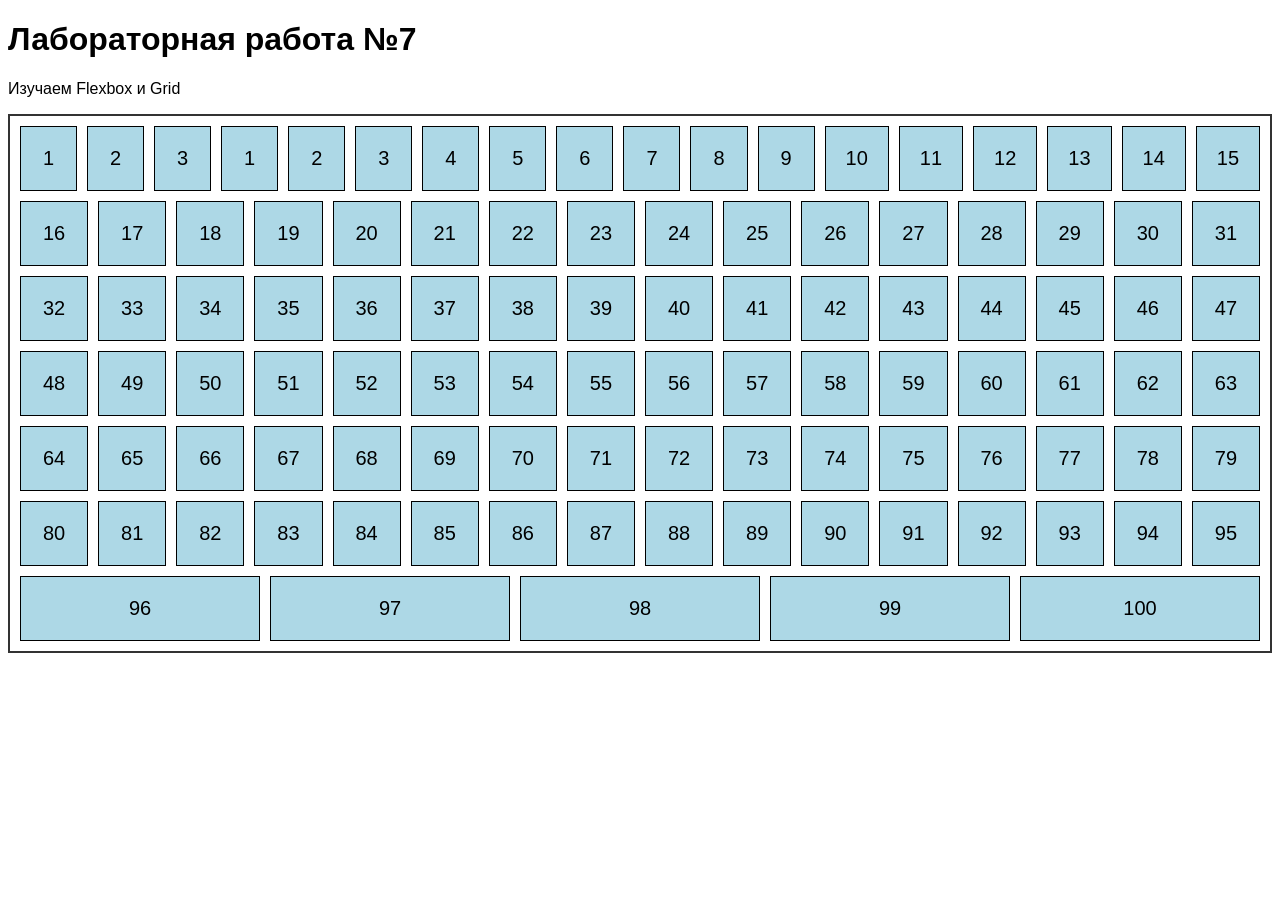
<file: index.html>
<!DOCTYPE html>
<html lang="en">
<head>
    <meta charset="UTF-8">
    <meta name="viewport" content="width=device-width, initial-scale=1.0">
    <link rel="stylesheet" href="styles.css" />
    <title>Адаптивая верстка: Flexbox и Grid</title>
</head>
<body>
    <h1>Лабораторная работа №7</h1>
    <p>Изучаем Flexbox и Grid</p>
    <div class="container">
        <div class="item">1</div>
        <div class="item">2</div>
        <div class="item">3</div>
        <div class="item">1</div>
        <div class="item">2</div>
        <div class="item">3</div>
        <div class="item">4</div>
        <div class="item">5</div>
        <div class="item">6</div>
        <div class="item">7</div>
        <div class="item">8</div>
        <div class="item">9</div>
        <div class="item">10</div>
        <div class="item">11</div>
        <div class="item">12</div>
        <div class="item">13</div>
        <div class="item">14</div>
        <div class="item">15</div>
        <div class="item">16</div>
        <div class="item">17</div>
        <div class="item">18</div>
        <div class="item">19</div>
        <div class="item">20</div>
        <div class="item">21</div>
        <div class="item">22</div>
        <div class="item">23</div>
        <div class="item">24</div>
        <div class="item">25</div>
        <div class="item">26</div>
        <div class="item">27</div>
        <div class="item">28</div>
        <div class="item">29</div>
        <div class="item">30</div>
        <div class="item">31</div>
        <div class="item">32</div>
        <div class="item">33</div>
        <div class="item">34</div>
        <div class="item">35</div>
        <div class="item">36</div>
        <div class="item">37</div>
        <div class="item">38</div>
        <div class="item">39</div>
        <div class="item">40</div>
        <div class="item">41</div>
        <div class="item">42</div>
        <div class="item">43</div>
        <div class="item">44</div>
        <div class="item">45</div>
        <div class="item">46</div>
        <div class="item">47</div>
        <div class="item">48</div>
        <div class="item">49</div>
        <div class="item">50</div>
        <div class="item">51</div>
        <div class="item">52</div>
        <div class="item">53</div>
        <div class="item">54</div>
        <div class="item">55</div>
        <div class="item">56</div>
        <div class="item">57</div>
        <div class="item">58</div>
        <div class="item">59</div>
        <div class="item">60</div>
        <div class="item">61</div>
        <div class="item">62</div>
        <div class="item">63</div>
        <div class="item">64</div>
        <div class="item">65</div>
        <div class="item">66</div>
        <div class="item">67</div>
        <div class="item">68</div>
        <div class="item">69</div>
        <div class="item">70</div>
        <div class="item">71</div>
        <div class="item">72</div>
        <div class="item">73</div>
        <div class="item">74</div>
        <div class="item">75</div>
        <div class="item">76</div>
        <div class="item">77</div>
        <div class="item">78</div>
        <div class="item">79</div>
        <div class="item">80</div>
        <div class="item">81</div>
        <div class="item">82</div>
        <div class="item">83</div>
        <div class="item">84</div>
        <div class="item">85</div>
        <div class="item">86</div>
        <div class="item">87</div>
        <div class="item">88</div>
        <div class="item">89</div>
        <div class="item">90</div>
        <div class="item">91</div>
        <div class="item">92</div>
        <div class="item">93</div>
        <div class="item">94</div>
        <div class="item">95</div>
        <div class="item">96</div>
        <div class="item">97</div>
        <div class="item">98</div>
        <div class="item">99</div>
        <div class="item">100</div>
    </div>
</body>
</html>
</file>
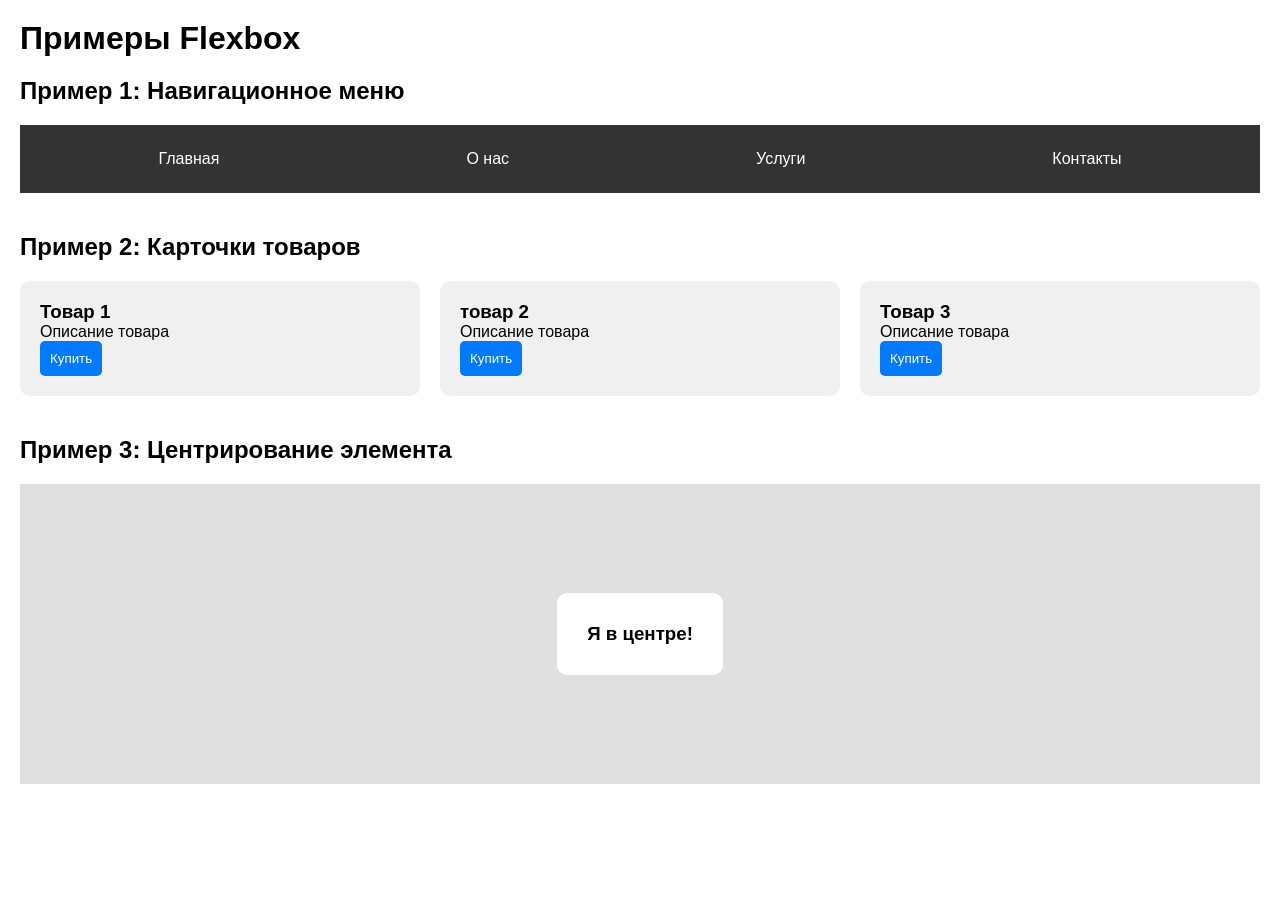
<file: flexbox.html>
<!DOCTYPE html>
<html lang="ru-RU">
<head>
    <meta charset="UTF-8">
    <meta name="viewport" content="width=device-width, initial-scale=1.0">
    <link rel="stylesheet" href="flexbox.css" />
    <title>Flexbox Examples</title>
</head>
<body>
    <h1>Примеры Flexbox</h1>
    <section>
        <h2>Пример 1: Навигационное меню</h2>
        <nav class="navbar">
            <a href="#">Главная</a>
            <a href="#">О нас</a>
            <a href="#">Услуги</a>
            <a href="#">Контакты</a>
        </nav>
    </section>
    <section>
        <h2>Пример 2: Карточки товаров</h2>
        <div class="cards">
            <div class="card">
                <h3>Товар 1</h3>
                <p>Описание товара</p>
                <button>Купить</button>
            </div>
            <div class="card">
                <h3>товар 2</h3>
                <p>Описание товара</p>
                <button>Купить</button>
            </div>
            <div class="card">
                <h3>Товар 3</h3>
                <p>Описание товара</p>
                <button>Купить</button>
            </div>
        </div>
    </section>
    <section>
        <h2>Пример 3: Центрирование элемента</h2>
        <div class="centered-box">
            <div class="centered-content">
                <h3>Я в центре!</h3>
            </div>
        </div>
    </section>
</body>
</html>
</file>
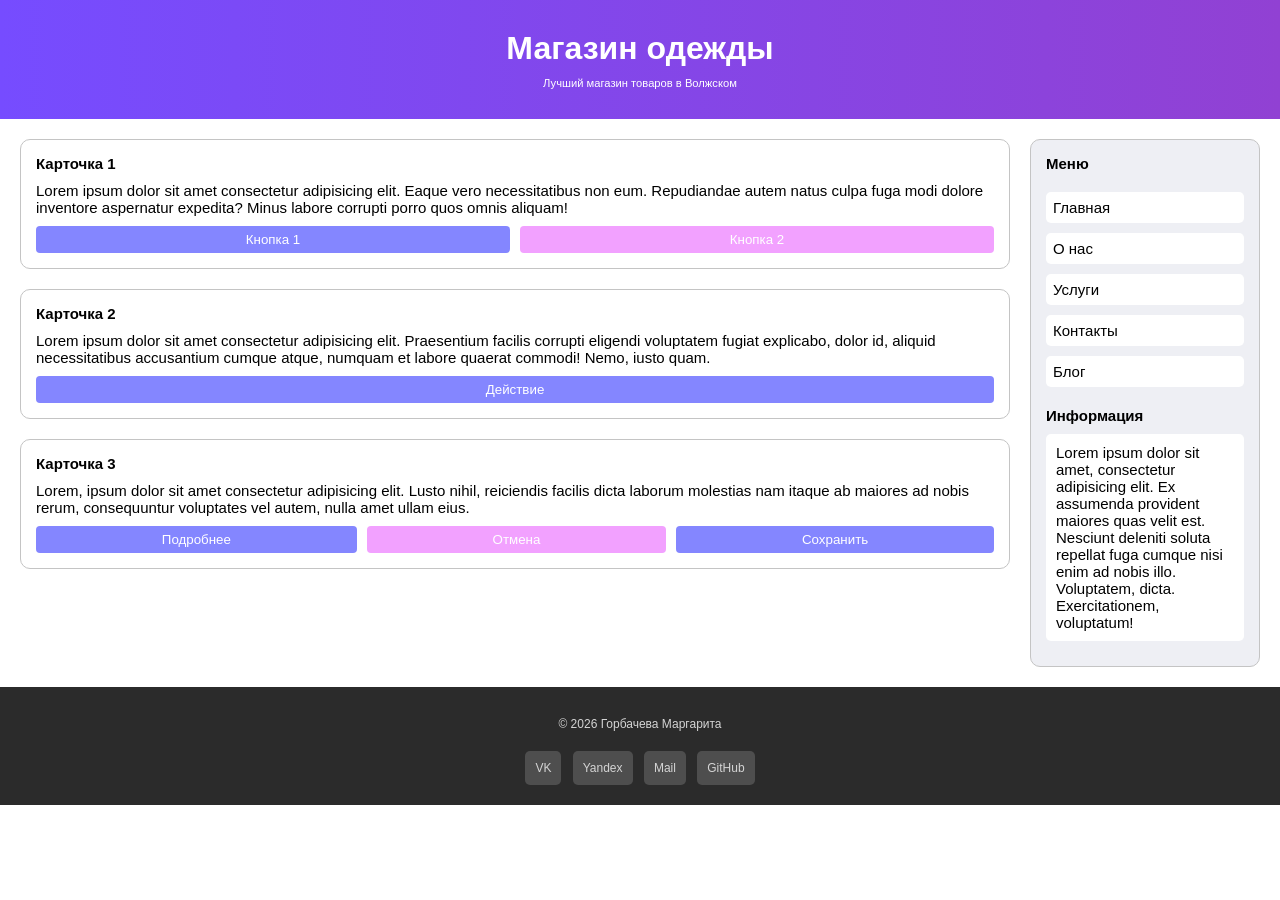
<file: task.html>
<!DOCTYPE html>
<html lang="en">
<head>
    <meta charset="UTF-8">
    <meta name="viewport" content="width=device-width, initial-scale=1.0">
    <title>Магазин одежды</title>
    <link rel="stylesheet" href="task.css"
</head>
<body>
    <header>
        <h1>Магазин одежды</h1>
        <p>Лучший магазин товаров в Волжском</p>
    </header>
    <main>
        <div id="mains">
            <section class="right">
                <h4>Карточка 1</h4>
                <p>Lorem ipsum dolor sit amet consectetur adipisicing elit. Eaque vero necessitatibus non eum. Repudiandae autem natus culpa fuga modi dolore inventore aspernatur expedita? Minus labore corrupti porro quos omnis aliquam!</p>
                <div class="button">
                    <button style="background-color: rgb(132, 134, 255);">Кнопка 1</button>
                    <button style="background-color: rgb(242, 161, 255);">Кнопка 2</button>
                </div>
            </section>
            <section class="right">
                <h4>Карточка 2</h4>
                <p>Lorem ipsum dolor sit amet consectetur adipisicing elit. Praesentium facilis corrupti eligendi voluptatem fugiat explicabo, dolor id, aliquid necessitatibus accusantium cumque atque, numquam et labore quaerat commodi! Nemo, iusto quam.</p>
                <div class="button"><button style="background-color: rgb(132, 134, 255);">Действие</button></div>
            </section>
            <section class="right">
                <h4>Карточка 3</h4>
                <p>Lorem, ipsum dolor sit amet consectetur adipisicing elit. Lusto nihil, reiciendis facilis dicta laborum molestias nam itaque ab maiores ad nobis rerum, consequuntur voluptates vel autem, nulla amet ullam eius.</p>
                <div class="button">
                <button style="background-color: rgb(132, 134, 255);">Подробнее</button>
                <button style="background-color: rgb(242, 161, 255);">Отмена</button>
                <button style="background-color: rgb(132, 134, 255);">Сохранить</button></div>
            </section>
        </div>
        <div id="menu">
            <section class="left">
                <h4>Меню</h4>
                <div class="side">
                    <a href="#">Главная</a>
                    <a href="#">О нас</a>
                    <a href="#">Услуги</a>
                    <a href="#">Контакты</a>
                    <a href="#">Блог</a>
                </div>
                <h4>Информация</h4>
                <p>Lorem ipsum dolor sit amet, consectetur adipisicing elit. Ex assumenda provident maiores quas velit est. Nesciunt deleniti soluta repellat fuga cumque nisi enim ad nobis illo. Voluptatem, dicta. Exercitationem, voluptatum!</p>
            </section>
    </div>
    </main>
    <footer>
        <p>© 2026 Горбачева Маргарита</p>
        <div class="href">
            <a href="#">VK</a>
            <a href="#">Yandex</a>
            <a href="#">Mail</a>
            <a href="#">GitHub</a>
        </div>
    </footer>
</body>
</html>
</file>
<file: styles.css>
.container {
    display: flex;
    flex-wrap: wrap;
    gap: 10px;
}

.item {
    flex-shrink: 0;
    flex: 1;
    align-self: flex-end;
}

body {
    font-family:  Arial, Helvetica, sans-serif;
}

.container {
    border: 2px solid #333;
    padding: 10px;
}

.item {
    background-color: lightblue;
    border: 1px solid #000;
    padding: 20px;
    font-size: 20px;
    text-align: center;
}
</file>
<file: flexbox.css>
* {
    margin: 0;
    padding: 0;
    box-sizing: border-box;
}

body {
    font-family: Arial, Helvetica, sans-serif;
    padding: 20px;
}

section {
    margin-bottom: 40px;
}

h1, h2 {
    margin-bottom: 20px;
}

.navbar {
    display: flex;
    justify-content: space-around;
    background-color: #333;
    padding: 15px;
}

.navbar a {
    color: white;
    text-decoration: none;
    padding: 10px 20px;

}

.navbar a:hover {
    background-color: #555;
    border-radius: 5px;
}

.cards {
    display: flex;
    gap: 20px;
    flex-wrap: wrap;
}

.card {
    flex: 1 1 250px;
    background-color: #f0f0f0;
    padding: 20px;
    border-radius: 10px;
    display: flex;
    flex-direction: column;
}

.card p {
    flex-grow: 1;
}

.card button {
    align-self: flex-start;
}

.centered-box {
    display: flex;
    justify-content: center;
    align-items: center;
    height: 300px;
    background-color: #e0e0e0
}

.card button {
    align-self: flex-start;
    padding: 10px;
    background-color: #007bff;
    color: white;
    border: none;
    border-radius: 5px;
    cursor: pointer;
}

.card button:hover {
    background-color: #0056b3;
}

.centered-content {
    background-color: white;
    padding: 30px;
    border-radius: 10px;
    box-shadow: 0 4px 10 px rgba(0,0,0,0.2);
}
</file>
<file: task.css>
* {
    margin: 0;
    padding: 0;
    box-sizing: border-box;
}



header {
    display: flex;
    flex-direction: column;
    text-align: center;
    background-color: blue;
    gap: 10px;
    padding: 30px;
    background: linear-gradient(to right, #764cff, #9141d3);
}


header h1 {
    color: white;
    font-family: Arial, Helvetica, sans-serif;
    font-size: 2rem;
    font-weight: 600;
}
header p {
    color: white;
    font-family: Arial, Helvetica, sans-serif;
    font-size: 0.7rem;
}


main {
    display: flex;
    margin: 10px;
    font-size: 15px;
}

section {
    font-family: Arial, Helvetica, sans-serif;
    display: flex;
    flex-direction: column;
    padding: 15px;
}


#mains {
    display: flex;
    flex-direction: column;
    flex: 1;
}
#menu {
    display: flex;
    flex: none;
    min-width: 250px;
    max-width: 200px;
}
.side {
    display: flex;
    flex-direction: column;
    margin-bottom: 20px;
}
.side a {
    background-color: white;
    padding: 7px;
    margin: 10px 0px 0px 0px;
    border-radius: 5px;
    text-decoration: none;
    color: black;
}



.right {
    border:1px solid hsl(0, 0%, 77%);
    border-radius: 10px;
    margin: 10px;
}

.left {
    border:1px solid hsl(0, 0%, 77%);
    border-radius: 10px;
    margin: 10px;
    background-color: rgba(238, 239, 244, 0.956);
}
.button {
    display: flex;
    gap: 10px;
}
.button button {
    flex-grow: 1;
    padding: 6px;
    border: none;
    border-radius: 4px;
    color: white;
}

section h4 {
  margin-bottom: 10px;
}
section p {
  margin-bottom: 10px; 
}

.left p {
    background-color: white;
    padding: 10px;
    border-radius: 5px;
}

footer {
    display: flex;
    background-color: rgb(43, 43, 43);
    padding: 30px;
    flex-direction: column;
    text-align: center;
    font-family: Arial, Helvetica, sans-serif;
    color: rgb(212, 212, 212);
    font-size: 12px;
    gap: 30px;
}
.href a{
    color: rgb(212, 212, 212);
    text-decoration: none;
    background-color: rgb(78, 78, 78);
    padding: 10px;
    border-radius: 5px;
    margin: 4px;
}
</file>
